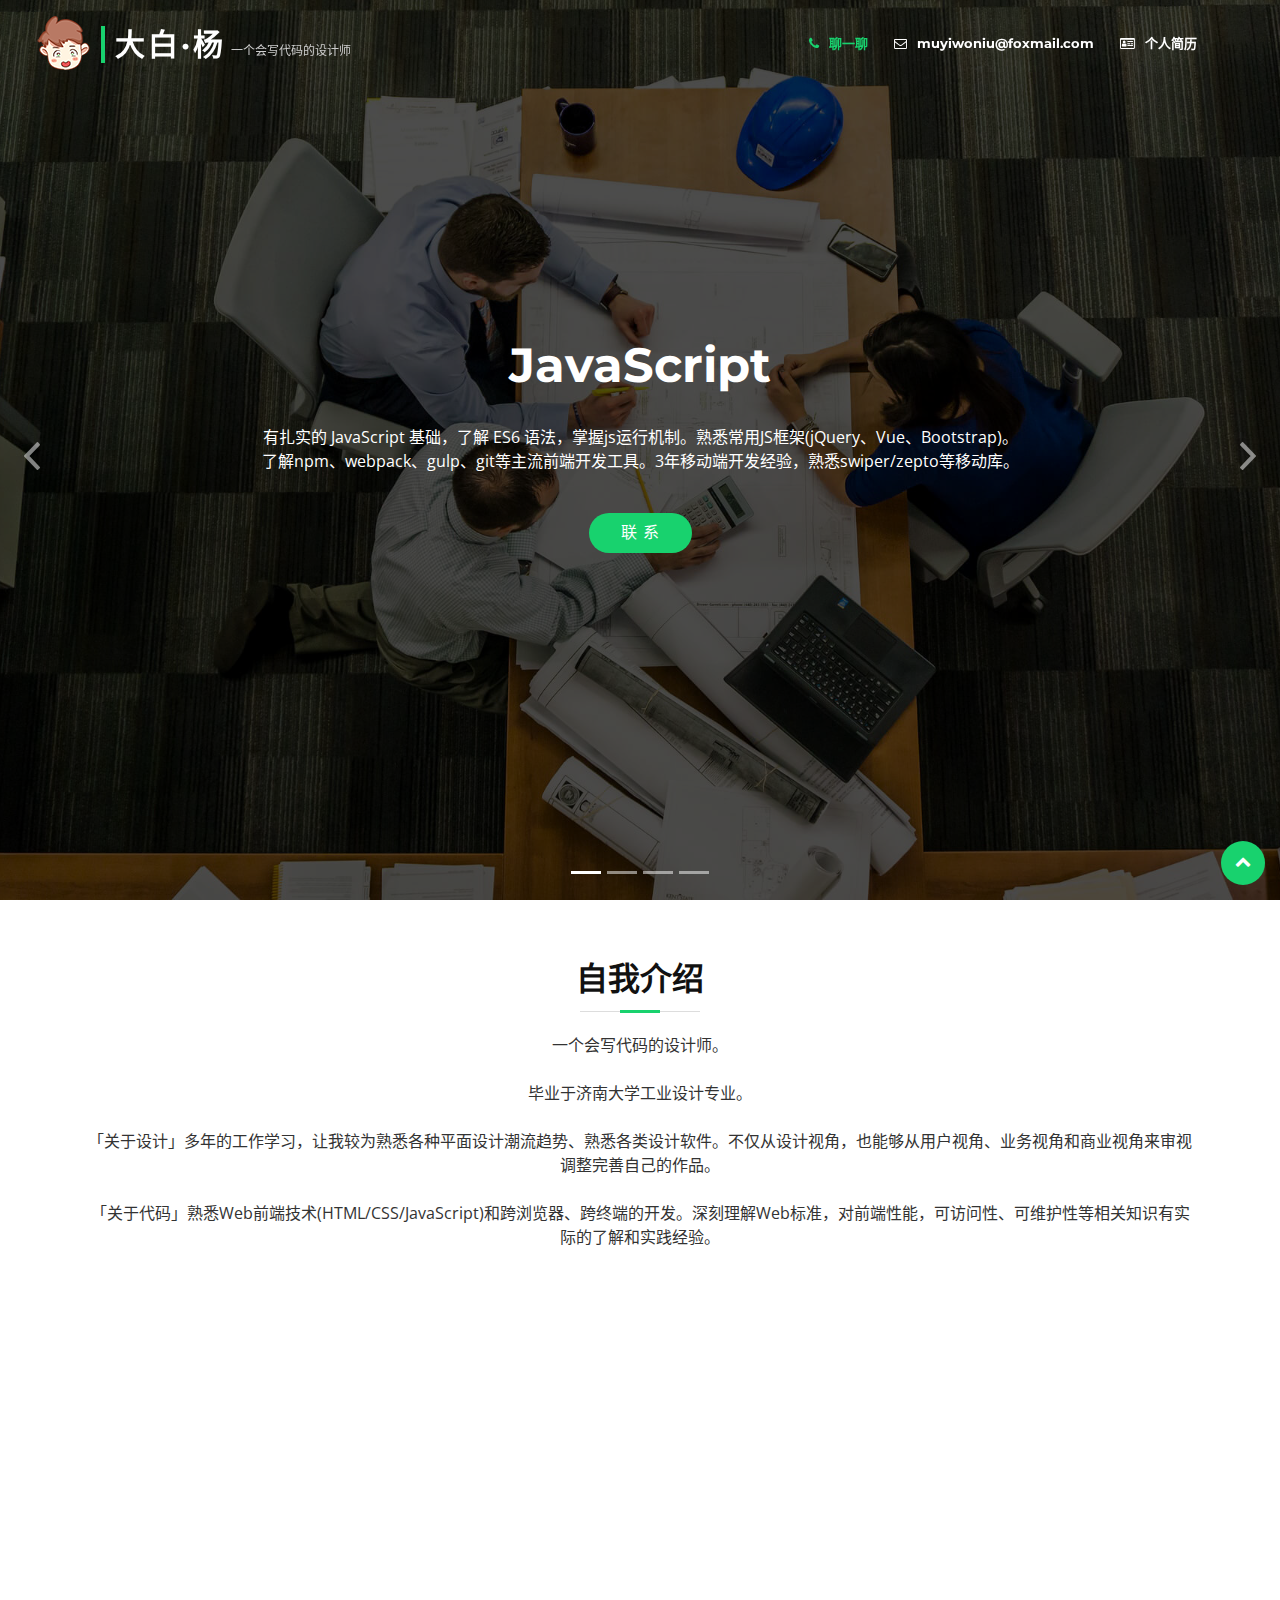
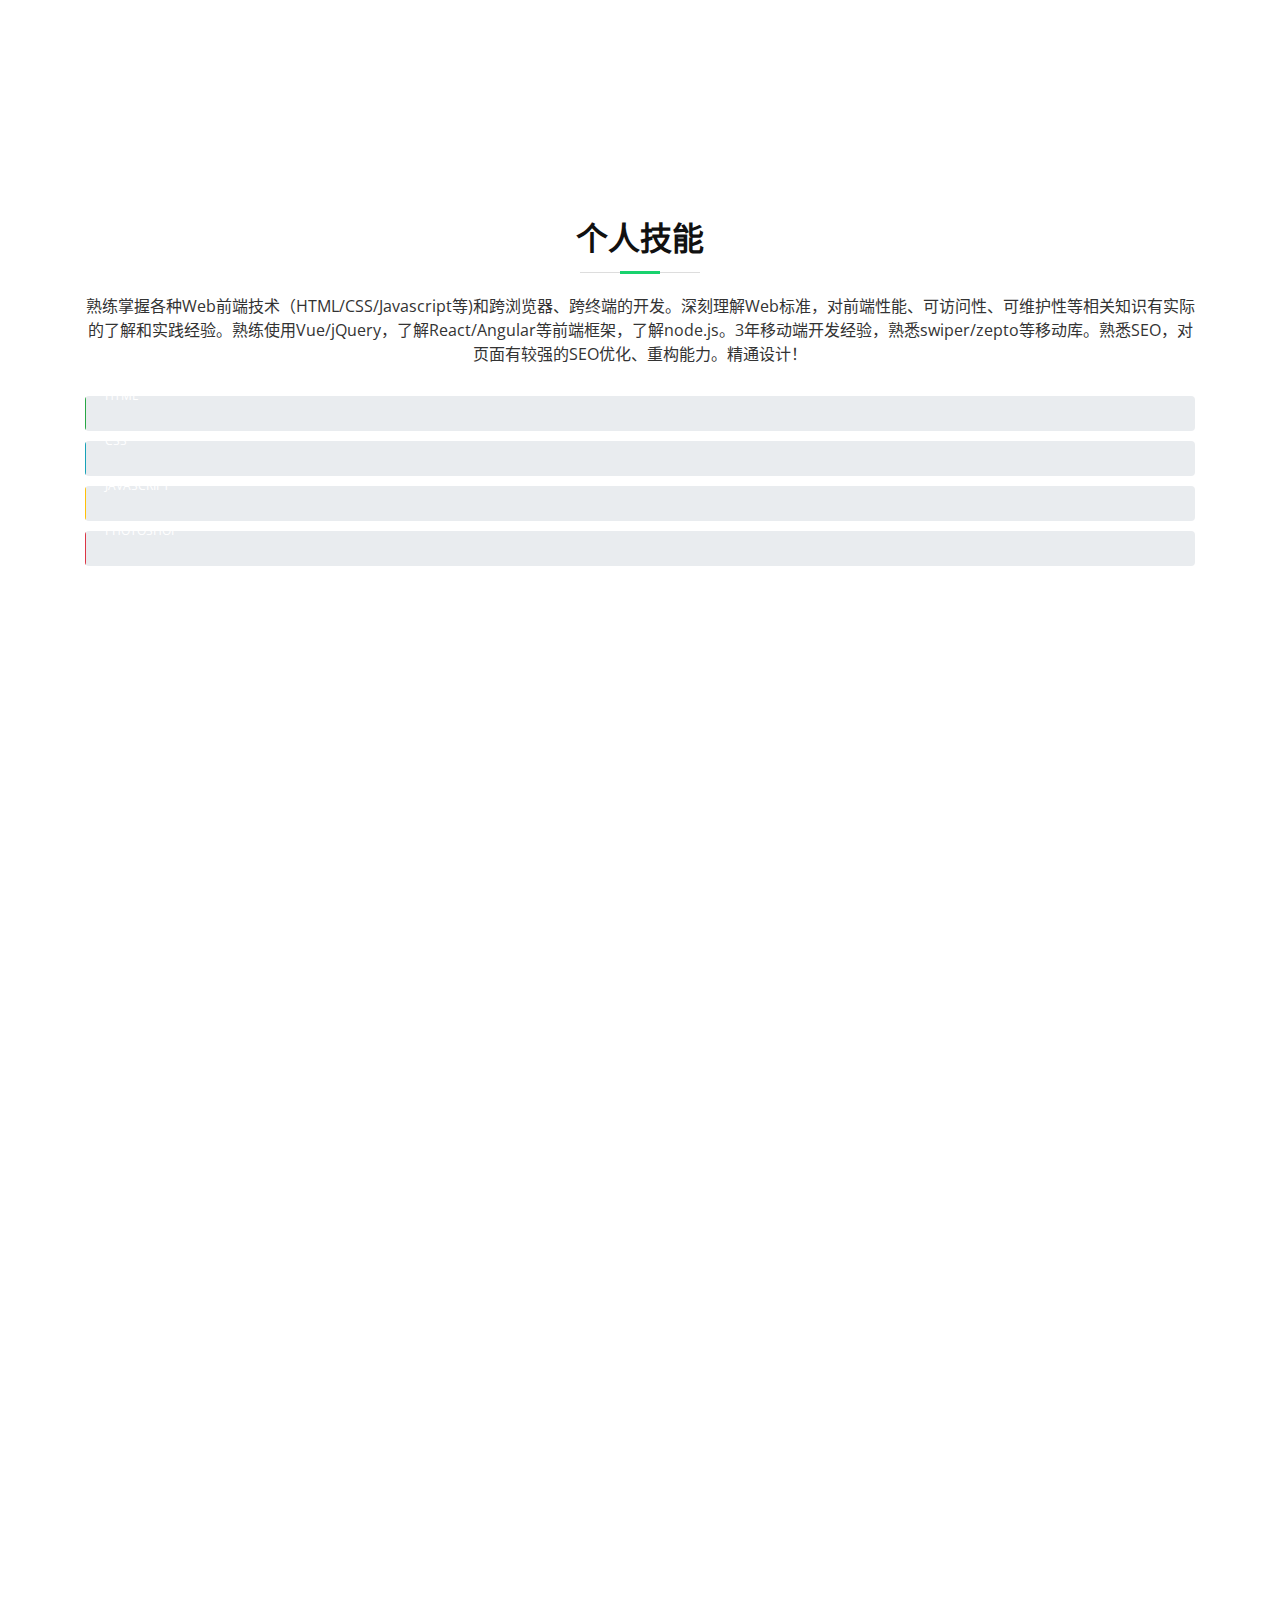
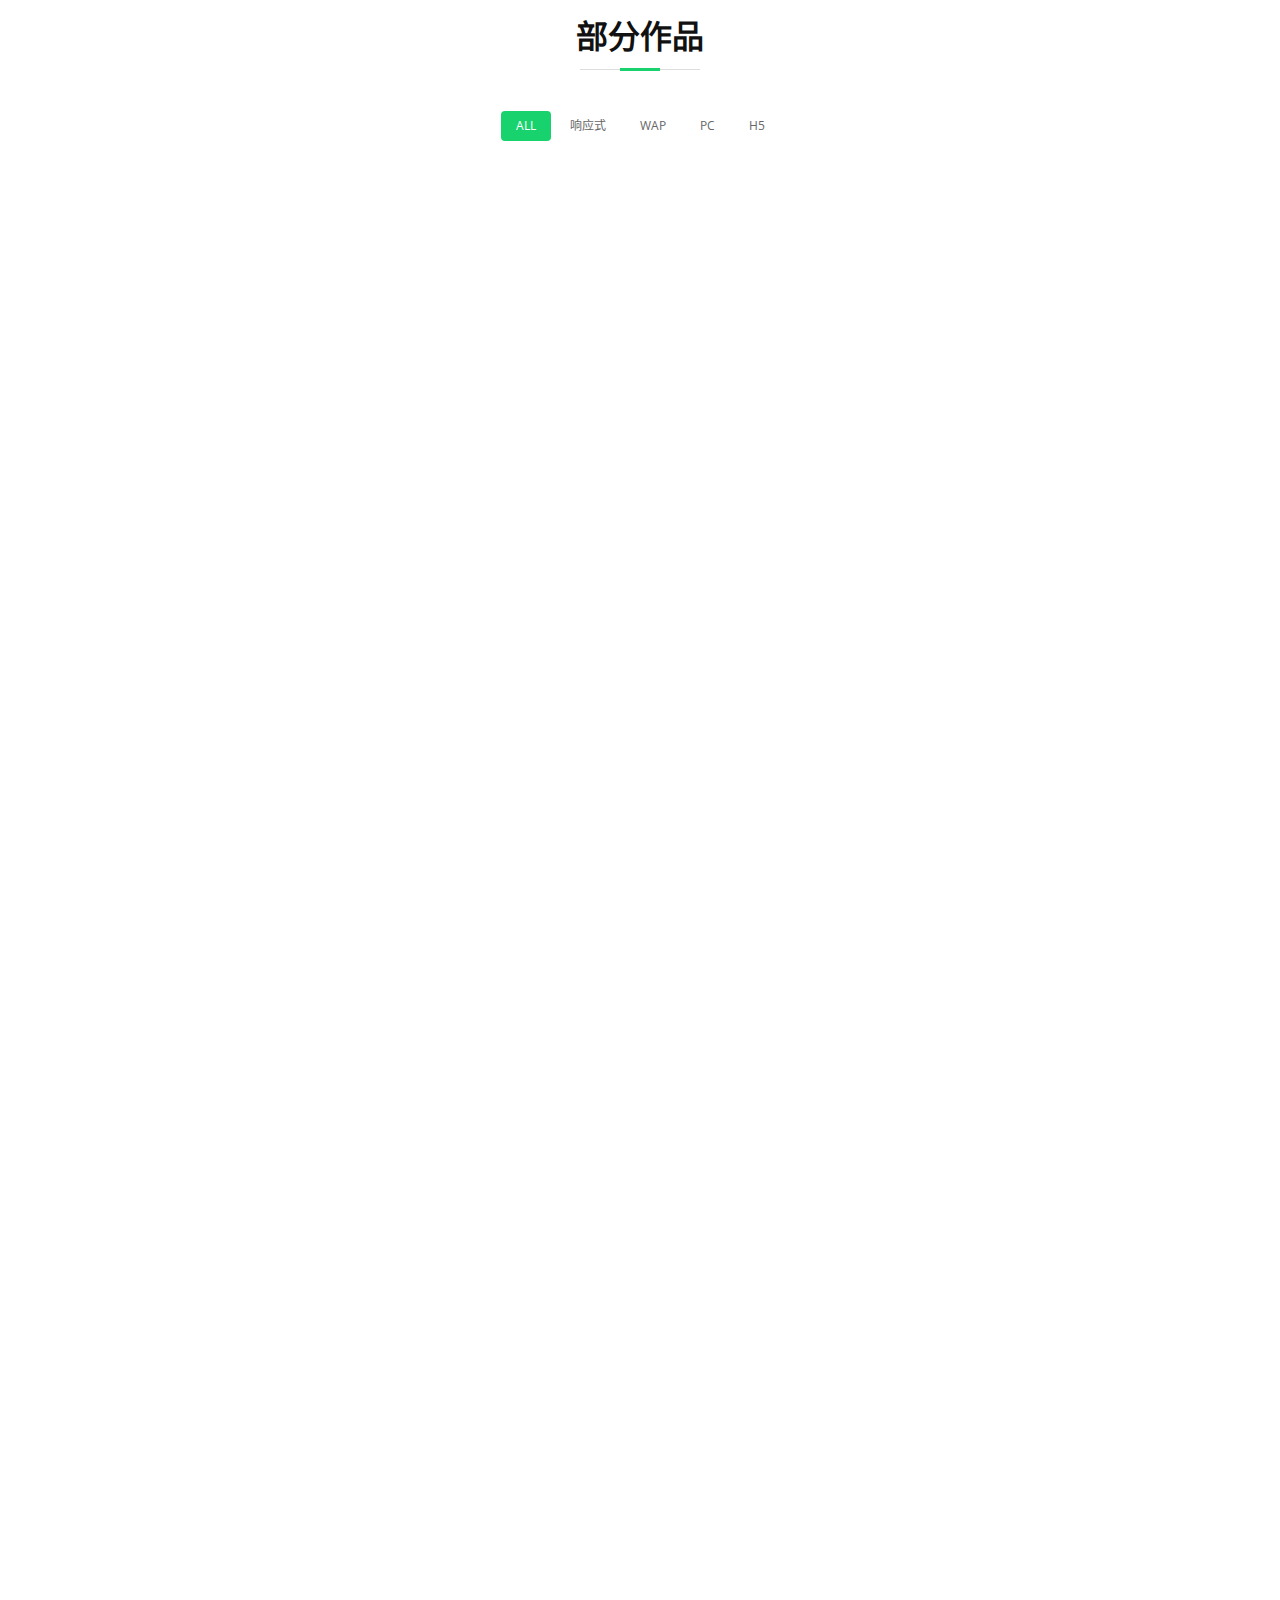
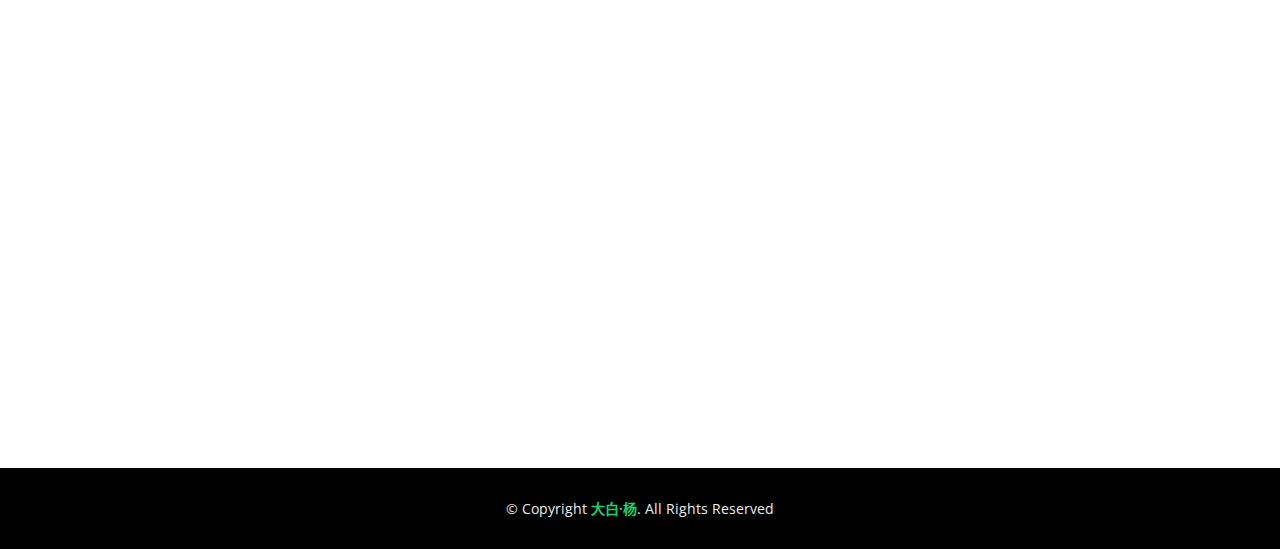
<file: index.html>
<!DOCTYPE html>
<html lang="zh-cn">

<head>
  <meta charset="UTF-8">
  <meta http-equiv="X-UA-Compatible" content="ie=edge">
  <title>大白&middot;杨-一个会写代码的设计师</title>
  <meta content="width=device-width, initial-scale=1.0" name="viewport">
  <meta content="设计师,Web前端开发工程师,js,JavaScript,HTML5,CSS3" name="keywords">
  <meta content="精通设计，致力于前端，编织有艺术感的代码" name="description">
  <meta content="muyiwoniu@foxmail.com" name="author">

  <!-- Favicons -->
  <link href="img/favicon.png" rel="icon">
  <link href="img/apple-touch-icon.png" rel="apple-touch-icon">

  <!-- Google Fonts -->
  <link href="https://fonts.googleapis.com/css?family=Open+Sans:300,300i,400,400i,700,700i|Montserrat:300,400,500,700"
    rel="stylesheet">

  <!-- Bootstrap CSS File -->
  <link href="lib/bootstrap/css/bootstrap.min.css" rel="stylesheet">

  <!-- Libraries CSS Files -->
  <link href="lib/font-awesome/css/font-awesome.min.css" rel="stylesheet">
  <link href="lib/animate/animate.min.css" rel="stylesheet">
  <link href="lib/ionicons/css/ionicons.min.css" rel="stylesheet">
  <link href="lib/owlcarousel/assets/owl.carousel.min.css" rel="stylesheet">
  <link href="lib/lightbox/css/lightbox.min.css" rel="stylesheet">

  <!-- Main Stylesheet File -->
  <link href="css/style.css" rel="stylesheet">

</head>

<body>
  <header id="header">
    <div class="container-fluid">

      <div id="logo" class="pull-left">
        <a href="#intro"><img src="img/logo.png" alt="" title="" /></a>
        <h1><a href="#intro" class="scrollto">大白&middot;杨<span>一个会写代码的设计师</span></a></h1>
      </div>

      <nav id="nav-menu-container">
        <ul class="nav-menu">
          <li class="menu-active"><a href="tel:15010404939"><i class="fa fa-phone"></i>聊一聊</a></li>
          <li><a href="mailto:muyiwoniu@foxmail.com"><i class="fa fa-envelope-o"></i>muyiwoniu@foxmail.com</a></li>
          <li><a href="pdf/resume.pdf" target="_blank"><i class="fa fa-id-card-o"></i>个人简历</a></li>
        </ul>
      </nav>
    </div>
  </header>

  <section id="intro">
    <div class="intro-container">
      <div id="introCarousel" class="carousel  slide carousel-fade" data-ride="carousel">

        <ol class="carousel-indicators"></ol>

        <div class="carousel-inner" role="listbox">

          <div class="carousel-item active" style="background-image: url('img/intro-carousel/bg1.jpg');">
            <div class="carousel-container">
              <div class="carousel-content">
                <h2>JavaScript</h2>
                <p>有扎实的 JavaScript 基础，了解 ES6 语法，掌握js运行机制。熟悉常用JS框架(jQuery、Vue、Bootstrap)。了解npm、webpack、gulp、git等主流前端开发工具。3年移动端开发经验，熟悉swiper/zepto等移动库。</p>
                <a href="tel:15010404939" class="btn-get-started scrollto">联 系</a>
              </div>
            </div>
          </div>

          <div class="carousel-item" style="background-image: url('img/intro-carousel/bg2.jpg');">
            <div class="carousel-container">
              <div class="carousel-content">
                <h2>HTML</h2>
                <p>熟悉html和Html5，理解语义化，熟悉新增的api（worker、history、 websocket、storage）</p>
                <a href="tel:15010404939" class="btn-get-started scrollto">联 系</a>
              </div>
            </div>
          </div>

          <div class="carousel-item" style="background-image: url('img/intro-carousel/bg3.jpg');">
            <div class="carousel-container">
              <div class="carousel-content">
                <h2>CSS</h2>
                <p>熟悉css和css3新增属性，能够使用 less，sass，熟悉float、position、flex 多种布局，掌握选择器权重问题。</p>
                <a href="tel:15010404939" class="btn-get-started scrollto">联 系</a>
              </div>
            </div>
          </div>

          <div class="carousel-item" style="background-image: url('img/intro-carousel/bg4.jpg');">
            <div class="carousel-container">
              <div class="carousel-content">
                <h2>设计</h2>
                <p>
                  工业设计科班出身，通过4年的学习以及9年多的工作经验，让我拥有了一个较为扎实的艺术设计与审美素养。从素描色彩到三大构成，再到编排设计、平面设计、网页设计、人机工程学、产品设计程序与方法、设计心理学等有了一个初步的认识。
                </p>
                <a href="tel:15010404939" class="btn-get-started scrollto">联 系</a>
              </div>
            </div>
          </div>

        </div>

        <a class="carousel-control-prev" href="#introCarousel" role="button" data-slide="prev">
          <span class="carousel-control-prev-icon ion-chevron-left" aria-hidden="true"></span>
          <span class="sr-only">Previous</span>
        </a>

        <a class="carousel-control-next" href="#introCarousel" role="button" data-slide="next">
          <span class="carousel-control-next-icon ion-chevron-right" aria-hidden="true"></span>
          <span class="sr-only">Next</span>
        </a>

      </div>
    </div>
  </section>

  <main id="main">

    <section id="about">
      <div class="container">

        <header class="section-header">
          <h3>自我介绍</h3>
          <p>
            一个会写代码的设计师。<br /><br />
            毕业于济南大学工业设计专业。<br /><br />

「关于设计」多年的工作学习，让我较为熟悉各种平面设计潮流趋势、熟悉各类设计软件。不仅从设计视角，也能够从用户视角、业务视角和商业视角来审视调整完善自己的作品。<br /><br />

「关于代码」熟悉Web前端技术(HTML/CSS/JavaScript)和跨浏览器、跨终端的开发。深刻理解Web标准，对前端性能，可访问性、可维护性等相关知识有实际的了解和实践经验。
          </p>
        </header>

        <div class="row about-cols">

          <div class="col-md-4 wow fadeInUp">
            <div class="about-col">
              <div class="img">
                <img src="img/about/about-mission.jpg" alt="" class="img-fluid">
                <div class="icon"><i class="ion-ios-speedometer-outline"></i></div>
              </div>
              <h2 class="title"><a href="http://house.focus.cn/zhuanti17/jdrwz/" target="_blank">焦点人物志</a></h2>
              <p>以Vue.js为框架快速搭建，兼容主流浏览器。<br /><br />通过css媒体查询适配不同尺寸的屏幕，在不同的浏览终端将内容按需引入，并渲染成不同的模板（PC、Pad、Wap）。</p>
            </div>
          </div>

          <div class="col-md-4 wow fadeInUp" data-wow-delay="0.1s">
            <div class="about-col">
              <div class="img">
                <img src="img/about/about-plan.jpg" alt="" class="img-fluid">
                <div class="icon"><i class="ion-ios-list-outline"></i></div>
              </div>
              <h2 class="title"><a href="http://m.focus.cn/bj/zhuanti18/qiangfang/" target="_blank">抢房节</a></h2>
              <p>
                通过JSON获取楼盘数据，并动态插入不同的栏目中。通过JS判断浏览终端宽度，决定电话的显示与否。设置了手机端拨打电话,自动转换为小号。通过JS媒体查询浏览器版本并跳转到与之兼容的url里，移动端使用了swiper移动库。
              </p>
            </div>
          </div>

          <div class="col-md-4 wow fadeInUp" data-wow-delay="0.2s">
            <div class="about-col">
              <div class="img">
                <img src="img/about/about-vision.jpg" alt="" class="img-fluid">
                <div class="icon"><i class="ion-ios-eye-outline"></i></div>
              </div>
              <h2 class="title"><a href="http://m.focus.cn/bj/zhuanti18/chengjiaobaogao/" target="_blank">楼市风云榜</a></h2>
              <p>通过ECharts个性化定制的数据可视化图表，让相关房产数据更加直观的呈现在网友面前。<br /><br />让用户更加直观看到房产走势，人机交互更加顺畅便捷。</p>
            </div>
          </div>

        </div>

      </div>
    </section>

    <section id="skills">
      <div class="container">

        <header class="section-header">
          <h3>个人技能</h3>
          <p>
            熟练掌握各种Web前端技术（HTML/CSS/Javascript等)和跨浏览器、跨终端的开发。深刻理解Web标准，对前端性能、可访问性、可维护性等相关知识有实际的了解和实践经验。熟练使用Vue/jQuery，了解React/Angular等前端框架，了解node.js。3年移动端开发经验，熟悉swiper/zepto等移动库。熟悉SEO，对页面有较强的SEO优化、重构能力。精通设计！
            </</p> </header> <div class="skills-content">

            <div class="progress">
              <div class="progress-bar bg-success" role="progressbar" aria-valuenow="90" aria-valuemin="0"
                aria-valuemax="100">
                <span class="skill">HTML <i class="val">90%</i></span>
              </div>
            </div>

            <div class="progress">
              <div class="progress-bar bg-info" role="progressbar" aria-valuenow="85" aria-valuemin="0"
                aria-valuemax="100">
                <span class="skill">CSS <i class="val">85%</i></span>
              </div>
            </div>

            <div class="progress">
              <div class="progress-bar bg-warning" role="progressbar" aria-valuenow="75" aria-valuemin="0"
                aria-valuemax="100">
                <span class="skill">JavaScript <i class="val">75%</i></span>
              </div>
            </div>

            <div class="progress">
              <div class="progress-bar bg-danger" role="progressbar" aria-valuenow="95" aria-valuemin="0"
                aria-valuemax="100">
                <span class="skill">Photoshop <i class="val">95%</i></span>
              </div>
            </div>

      </div>

      </div>
    </section>

    <!--<section id="clients" class="wow fadeInUp">
      <div class="container">

        <header class="section-header">
          <h3>技能</h3>
        </header>

        <div class="owl-carousel clients-carousel">
          <img src="img/clients/client-1.png" alt="">
          <img src="img/clients/client-2.png" alt="">
          <img src="img/clients/client-3.png" alt="">
          <img src="img/clients/client-4.png" alt="">
          <img src="img/clients/client-5.png" alt="">
          <img src="img/clients/client-6.png" alt="">
          <img src="img/clients/client-7.png" alt="">
          <img src="img/clients/client-8.png" alt="">
        </div>

      </div>
    </section>-->

    <section id="testimonials" class="section-bg wow fadeInUp">
      <div class="container">

        <header class="section-header">
          <h3>工作经历</h3>
        </header>

        <div class="owl-carousel testimonials-carousel">

          <div class="testimonial-item">
            <img src="img/company/testimonial-4.jpg" class="testimonial-img" alt="">
            <h3>cac</h3>
            <h4>2019/10-至今</h4>
            <p>
              <img src="img/quote-sign-left.png" class="quote-sign-left" alt="">
              1、负责网页、专题页面设计以及代码编写，完成网页从设计到上线工作。<br />
              2、负责微信标题图、强国号用图等各种宣传图、焦点图以及其他线上用图的设计制作。<br />
              3、负责线下单页、海报、易拉宝展架、折页、户外喷绘等宣传物料的创意和设计工作。<br />
              4、负责设计和前端的管理工作及日常工作安排。<br />
              5、负责对接后端技术，新功能的提出及验收。<br />
              
              <img src="img/quote-sign-right.png" class="quote-sign-right" alt="">
            </p>
          </div>

          <div class="testimonial-item">
            <img src="img/company/testimonial-1.jpg" class="testimonial-img" alt="">
            <h3>搜狐</h3>
            <h4>2012/05-2019/10</h4>
            <p>
              <img src="img/quote-sign-left.png" class="quote-sign-left" alt="">
              1、负责公司网页、专题页面设计以及代码编写，完成网页从设计到上线工作。<br />
              2、负责房产频道广告宣传图、焦点图以及其他线上用图的设计制作。<br />
              3、负责线下单页、海报、易拉宝展架、折页、户外喷绘等宣传物料的创意和设计工作。<br />
              4、对设计需求有良好的理解能力，并准确体现于创意设计中，格局策划思路独立完成设计方案。<br />
              5、对线上推广页面进行持续的优化。不断提升访问者的用户体验。<br />
              14年底，开始制作移动端H5活动页面，熟悉swiper/zepto等移动库，15年开始大规模制作wap静态页面，18年制作适配 PC/WAP的响应式页面，熟练使用Vue/Bootstrap等前端框架。
              <img src="img/quote-sign-right.png" class="quote-sign-right" alt="">
            </p>
          </div>

          <div class="testimonial-item">
            <img src="img/company/testimonial-2.jpg" class="testimonial-img" alt="">
            <h3>豪峰科技</h3>
            <h4>2011/04-2012/05</h4>
            <p>
              <img src="img/quote-sign-left.png" class="quote-sign-left" alt="">
              1、公司网站改版、宣传品制作印刷。
              基于DIV+CSS重构了豪峰官网，对JS/jQuery有了一定了解。改版后打开速度和访问量均有显著提升。<br />
              2、生理相干与自主平衡系统(SPCS)、丽肤芯等产品UI界面设计。
              <img src="img/quote-sign-right.png" class="quote-sign-right" alt="">
            </p>
          </div>

          <div class="testimonial-item">
            <img src="img/company/testimonial-3.jpg" class="testimonial-img" alt="">
            <h3>晨飞雁（诺基亚三级维修中心）</h3>
            <h4>2008/04-2011/04</h4>
            <p>
              <img src="img/quote-sign-left.png" class="quote-sign-left" alt="">
              1、负责公司内部及其附属诺基亚客户服务中心(NCC)的宣传、VI设计、内网设计。<br />
              2、完成了DAP交接系统、OA办公系统、库存系统的界面设计及静态页面呈现。
              <img src="img/quote-sign-right.png" class="quote-sign-right" alt="">
            </p>
          </div>

        </div>

      </div>
    </section>

    <section id="call-to-action" class="wow fadeIn">
      <div class="container text-center">
        <h3>联系大白&middot;杨</h3>
        <p>如有合作，请联系~<br />如不确定可以继续往下看，附有部分作品，然后再进一步作出决定~</p>
        <a class="cta-btn" href="tel:15010404939">聊聊</a>
      </div>
    </section>

    <section id="portfolio" class="section-bg">
      <div class="container">

        <header class="section-header">
          <h3 class="section-title">部分作品</h3>
        </header>

        <div class="row">
          <div class="col-lg-12">
            <ul id="portfolio-flters">
              <li data-filter="*" class="filter-active">All</li>
              <li data-filter=".filter-web">响应式</li>
              <li data-filter=".filter-wap">wap</li>
              <li data-filter=".filter-pc">PC</li>
              <li data-filter=".filter-h5">H5</li>
            </ul>
          </div>
        </div>

        <div class="row portfolio-container">

          <div class="col-lg-4 col-md-6 portfolio-item filter-wap wow fadeInUp">
            <div class="portfolio-wrap">
              <figure>
                <img src="img/portfolio/wap01.jpg" class="img-fluid" alt="">
                <a href="img/portfolio/wap01.jpg" data-lightbox="portfolio" data-title="WAP 1" class="link-preview"
                  title="查看原图"><i class="ion ion-eye"></i></a>
                <a href="https://zhuanti.focus.cn/house/2016/jinjiuyinshi/" class="link-details" title="查看PC端网址"
                  target="_blank"><i class="ion ion-android-open"></i></a>
              </figure>

              <div class="portfolio-info">
                <h4><a href="http://admin.zhuanti.focus.cn/ztdir/bj/2016/jinjiuyinshiwap/" target="_blank">金九银十</a></h4>
                <p>WAP</p>
              </div>
            </div>
          </div>

          <div class="col-lg-4 col-md-6 portfolio-item filter-web wow fadeInUp" data-wow-delay="0.1s">
            <div class="portfolio-wrap">
              <figure>
                <img src="img/portfolio/web03.jpg" class="img-fluid" alt="">
                <a href="img/portfolio/web03.jpg" class="link-preview" data-lightbox="portfolio" data-title="响应式 1"
                  title="查看原图"><i class="ion ion-eye"></i></a>
                <a href="http://m.focus.cn/bj/zhuanti18/xfqbz/" class="link-details" title="查看网址" target="_blank"><i
                    class="ion ion-android-open"></i></a>
              </figure>

              <div class="portfolio-info">
                <h4><a href="http://m.focus.cn/bj/zhuanti18/xfqbz/" target="_blank">新房情报站</a></h4>
                <p>响应式</p>
              </div>
            </div>
          </div>

          <div class="col-lg-4 col-md-6 portfolio-item filter-pc wow fadeInUp" data-wow-delay="0.2s">
            <div class="portfolio-wrap">
              <figure>
                <img src="img/portfolio/pc01.jpg" class="img-fluid" alt="">
                <a href="img/portfolio/pc01.jpg" class="link-preview" data-lightbox="portfolio" data-title="PC 1"
                  title="查看原图"><i class="ion ion-eye"></i></a>
                <a href="http://house.focus.cn/zhuanti17/jingjinjiloushi/" class="link-details" title="查看网址"
                  target="_blank"><i class="ion ion-android-open"></i></a>
              </figure>

              <div class="portfolio-info">
                <h4><a href="http://house.focus.cn/zhuanti17/jingjinjiloushi/" target="_blank">京津冀一体化</a></h4>
                <p>PC</p>
              </div>
            </div>
          </div>

          <div class="col-lg-4 col-md-6 portfolio-item filter-web wow fadeInUp">
            <div class="portfolio-wrap">
              <figure>
                <img src="img/portfolio/web05.jpg" class="img-fluid" alt="">
                <a href="img/portfolio/web05.jpg" class="link-preview" data-lightbox="portfolio" data-title="响应式 5"
                  title="查看原图"><i class="ion ion-eye"></i></a>
                <a href="http://admin.zhuanti.focus.cn/ztdir/bj/2017/2017zyjjgzhy/" class="link-details" title="查看网址"
                  target="_blank"><i class="ion ion-android-open"></i></a>
              </figure>

              <div class="portfolio-info">
                <h4><a href="http://admin.zhuanti.focus.cn/ztdir/bj/2017/2017zyjjgzhy/" target="_blank">中央经济工作会议</a></h4>
                <p>响应式</p>
              </div>
            </div>
          </div>

          <div class="col-lg-4 col-md-6 portfolio-item filter-web wow fadeInUp" data-wow-delay="0.1s">
            <div class="portfolio-wrap">
              <figure>
                <img src="img/portfolio/web02.jpg" class="img-fluid" alt="">
                <a href="img/portfolio/web02.jpg" class="link-preview" data-lightbox="portfolio" data-title="响应式 3"
                  title="查看原图"><i class="ion ion-eye"></i></a>
                <a href="http://m.focus.cn/bj/zhuanti18/2018xianjingfang/" class="link-details" title="查看网址"
                  target="_blank"><i class="ion ion-android-open"></i></a>
              </figure>

              <div class="portfolio-info">
                <h4><a href="http://m.focus.cn/bj/zhuanti18/2018xianjingfang/" target="_blank">限竞房</a></h4>
                <p>响应式</p>
              </div>
            </div>
          </div>

          <div class="col-lg-4 col-md-6 portfolio-item filter-wap wow fadeInUp" data-wow-delay="0.2s">
            <div class="portfolio-wrap">
              <figure>
                <img src="img/portfolio/wap02.jpg" class="img-fluid" alt="">
                <a href="img/portfolio/wap02.jpg" class="link-preview" data-lightbox="portfolio" data-title="WAP 2"
                  title="查看原图"><i class="ion ion-eye"></i></a>
                <a href="http://admin.zhuanti.focus.cn/ztdir/bj/2015/house_xhzygwwap/" class="link-details" title="查看网址"
                  target="_blank"><i class="ion ion-android-open"></i></a>
              </figure>

              <div class="portfolio-info">
                <h4><a href="http://admin.zhuanti.focus.cn/ztdir/bj/2015/house_xhzygwwap/" target="_blank">香河置业官网</a></h4>
                <p>WAP</p>
              </div>
            </div>
          </div>

          <div class="col-lg-4 col-md-6 portfolio-item filter-pc wow fadeInUp">
            <div class="portfolio-wrap">
              <figure>
                <img src="img/portfolio/pc02.jpg" class="img-fluid" alt="">
                <a href="img/portfolio/pc02.jpg" class="link-preview" data-lightbox="portfolio" data-title="PC 2"
                  title="查看原图"><i class="ion ion-eye"></i></a>
                <a href="http://house.focus.cn/zhuanti17/yidaiyiluhaiwaizhiye/" class="link-details" title="查看网址"
                  target="_blank"><i class="ion ion-android-open"></i></a>
              </figure>

              <div class="portfolio-info">
                <h4><a href="http://house.focus.cn/zhuanti17/yidaiyiluhaiwaizhiye/" target="_blank">一带一路下的海外置业观</a></h4>
                <p>PC</p>
              </div>
            </div>
          </div>

          <div class="col-lg-4 col-md-6 portfolio-item filter-h5 wow fadeInUp" data-wow-delay="0.1s">
            <div class="portfolio-wrap">
              <figure>
                <img src="img/portfolio/h505.jpg" class="img-fluid" alt="">
                <a href="img/portfolio/h505.jpg" class="link-preview" data-lightbox="portfolio" data-title="H5 5"
                  title="查看原图"><i class="ion ion-eye"></i></a>
                <a href="https://focusbeijing.kuaizhan.com/fp/page/display/5980a16bbdcccb12519fbfc9"
                  class="link-details" title="查看网址" target="_blank"><i class="ion ion-android-open"></i></a>
              </figure>

              <div class="portfolio-info">
                <h4><a href="https://focusbeijing.kuaizhan.com/fp/page/display/5980a16bbdcccb12519fbfc9"
                    target="_blank">品质革命</a></h4>
                <p>H5第三方平台</p>
              </div>
            </div>
          </div>

          <div class="col-lg-4 col-md-6 portfolio-item filter-web wow fadeInUp" data-wow-delay="0.2s">
            <div class="portfolio-wrap">
              <figure>
                <img src="img/portfolio/web01.jpg" class="img-fluid" alt="">
                <a href="http://house.focus.cn/zhuanti18/newsdata093qi/ztimages/tu.jpg" class="link-preview"
                  data-lightbox="portfolio" data-title="响应式 4" title="查看长图"><i class="ion ion-eye"></i></a>
                <a href="http://m.focus.cn/bj/zhuanti18/lianghui/" class="link-details" title="查看网址" target="_blank"><i
                    class="ion ion-android-open"></i></a>
              </figure>

              <div class="portfolio-info">
                <h4><a href="http://m.focus.cn/bj/zhuanti18/lianghui/" target="_blank">2018 全国两会</a> [<a
                    href="http://house.focus.cn/zhuanti18/newsdata093qi/" target="_blank">长图</a>]</h4>
                <p>响应式</p>
              </div>
            </div>
          </div>

          <!--<div class="col-lg-4 col-md-6 portfolio-item filter-web wow fadeInUp">
            <div class="portfolio-wrap">
              <figure>
                <img src="img/portfolio/web04.jpg" class="img-fluid" alt="">
                <a href="img/portfolio/web04.jpg" class="link-preview" data-lightbox="portfolio" data-title="响应式 2"
                  title="查看原图"><i class="ion ion-eye"></i></a>
                <a href="http://admin.zhuanti.focus.cn/ztdir/bj/2017/yuanxiaojie/" class="link-details" title="查看网址"
                  target="_blank"><i class="ion ion-android-open"></i></a>
              </figure>

              <div class="portfolio-info">
                <h4><a href="http://admin.zhuanti.focus.cn/ztdir/bj/2017/yuanxiaojie/" target="_blank">元宵节</a></h4>
                <p>响应式</p>
              </div>
            </div>
          </div>-->

          <div class="col-lg-4 col-md-6 portfolio-item filter-web wow fadeInUp">
            <div class="portfolio-wrap">
              <figure>
                <img src="img/portfolio/web06.jpg" class="img-fluid" alt="">
                <a href="img/portfolio/web06.jpg" class="link-preview" data-lightbox="portfolio" data-title="响应式 2"
                  title="查看原图"><i class="ion ion-eye"></i></a>
                <a href="https://m.focus.cn/bj/zhuanti19/qfbj9wap/" class="link-details" title="查看网址" target="_blank"><i
                    class="ion ion-android-open"></i></a>
              </figure>

              <div class="portfolio-info">
                <h4><a href="https://m.focus.cn/bj/zhuanti19/qfbj9wap/" target="_blank">千房百记</a></h4>
                <p>响应式</p>
              </div>
            </div>
          </div>

          <div class="col-lg-4 col-md-6 portfolio-item filter-h5 wow fadeInUp" data-wow-delay="0.1s">
            <div class="portfolio-wrap">
              <figure>
                <img src="img/portfolio/h501.jpg" class="img-fluid" alt="">
                <a href="img/portfolio/h501.jpg" class="link-preview" data-lightbox="portfolio" data-title="H5 1"
                  title="查看原图"><i class="ion ion-eye"></i></a>
                <a href="https://focusbeijing.kuaizhan.com/fp/page/display/569df5fd53fb95b7600a2ba7"
                  class="link-details" title="查看网址" target="_blank"><i class="ion ion-android-open"></i></a>
              </figure>

              <div class="portfolio-info">
                <h4><a href="https://focusbeijing.kuaizhan.com/fp/page/display/569df5fd53fb95b7600a2ba7"
                    target="_blank">看房团年度报告</a></h4>
                <p>H5 第三方平台</p>
              </div>
            </div>
          </div>

          <div class="col-lg-4 col-md-6 portfolio-item filter-h5 wow fadeInUp" data-wow-delay="0.2s">
            <div class="portfolio-wrap">
              <figure>
                <img src="img/portfolio/h502.jpg" class="img-fluid" alt="">
                <a href="img/portfolio/h502.jpg" class="link-preview" data-lightbox="portfolio" data-title="H5 2"
                  title="查看原图"><i class="ion ion-eye"></i></a>
                <a href="http://admin.zhuanti.focus.cn/ztdir/bj/2015/jiayefangtan/" class="link-details" title="查看网址"
                  target="_blank"><i class="ion ion-android-open"></i></a>
              </figure>

              <div class="portfolio-info">
                <h4><a href="http://admin.zhuanti.focus.cn/ztdir/bj/2015/jiayefangtan/" target="_blank">佳爷房谈</a></h4>
                <p>H5</p>
              </div>
            </div>
          </div>

          <div class="col-lg-4 col-md-6 portfolio-item filter-h5 wow fadeInUp">
            <div class="portfolio-wrap">
              <figure>
                <img src="img/portfolio/h503.jpg" class="img-fluid" alt="">
                <a href="img/portfolio/h503.jpg" class="link-preview" data-lightbox="portfolio" data-title="H5 3"
                  title="查看原图"><i class="ion ion-eye"></i></a>
                <a href="http://house.focus.cn/zhuanti15/meizhouchengjiao09/" class="link-details" title="查看网址"
                  target="_blank"><i class="ion ion-android-open"></i></a>
              </figure>

              <div class="portfolio-info">
                <h4><a href="http://house.focus.cn/zhuanti15/meizhouchengjiao09/" target="_blank">每周楼市成交报告</a></h4>
                <p>H5</p>
              </div>
            </div>
          </div>

          <div class="col-lg-4 col-md-6 portfolio-item filter-h5 wow fadeInUp" data-wow-delay="0.1s">
            <div class="portfolio-wrap">
              <figure>
                <img src="img/portfolio/h504.jpg" class="img-fluid" alt="">
                <a href="img/portfolio/h504.jpg" class="link-preview" data-lightbox="portfolio" data-title="H5 4"
                  title="查看原图"><i class="ion ion-eye"></i></a>
                <a href="http://admin.zhuanti.focus.cn/ztdir/bj/2015/wangyoukuanghuanjie/" class="link-details" title="查看网址"
                  target="_blank"><i class="ion ion-android-open"></i></a>
              </figure>

              <div class="portfolio-info">
                <h4><a href="http://admin.zhuanti.focus.cn/ztdir/bj/2015/wangyoukuanghuanjie/" target="_blank">网友狂欢节</a></h4>
                <p>H5</p>
              </div>
            </div>
          </div>

          <div class="col-lg-4 col-md-6 portfolio-item filter-pc wow fadeInUp" data-wow-delay="0.2s">
            <div class="portfolio-wrap">
              <figure>
                <img src="img/portfolio/pc03.jpg" class="img-fluid" alt="">
                <a href="img/portfolio/pc03.jpg" class="link-preview" data-lightbox="portfolio" data-title="PC 3"
                  title="查看原图"><i class="ion ion-eye"></i></a>
                <a href="http://admin.zhuanti.focus.cn/ztdir/bj/2015/nvrenjie/" class="link-details" title="查看移动端网址"
                  target="_blank"><i class="ion ion-android-open"></i></a>
              </figure>

              <div class="portfolio-info">
                <h4><a href="http://house.focus.cn/zhuanti15/38nvrenjie/" target="_blank">女人节</a></h4>
                <p>PC（因投票系统问题加载较慢）</p>
              </div>
            </div>
          </div>

          <div class="col-lg-4 col-md-6 portfolio-item filter-h5 wow fadeInUp">
            <div class="portfolio-wrap">
              <figure>
                <img src="img/portfolio/h506.jpg" class="img-fluid" alt="">
                <a href="img/portfolio/h506.jpg" class="link-preview" data-lightbox="portfolio" data-title="H5 6"
                  title="查看原图"><i class="ion ion-eye"></i></a>
                <a href="https://focusbeijing.kuaizhan.com/fp/page/display/5920d8b406d2f0ed291413bc"
                  class="link-details" title="查看网址" target="_blank"><i class="ion ion-android-open"></i></a>
              </figure>

              <div class="portfolio-info">
                <h4><a href="https://focusbeijing.kuaizhan.com/fp/page/display/5920d8b406d2f0ed291413bc"
                    target="_blank">五月圆舞曲</a></h4>
                <p>H5第三方平台</p>
              </div>
            </div>
          </div>

          <div class="col-lg-4 col-md-6 portfolio-item filter-h5 wow fadeInUp" data-wow-delay="0.1s">
            <div class="portfolio-wrap">
              <figure>
                <img src="img/portfolio/h507.jpg" class="img-fluid" alt="">
                <a href="img/portfolio/h507.jpg" class="link-preview" data-lightbox="portfolio" data-title="H5 7"
                  title="查看原图"><i class="ion ion-eye"></i></a>
                <a href="https://focusbeijing.kuaizhan.com/fp/page/display/58cb8bcc40d7fe4d42cdf826"
                  class="link-details" title="查看网址" target="_blank"><i class="ion ion-android-open"></i></a>
              </figure>

              <div class="portfolio-info">
                <h4><a href="https://focusbeijing.kuaizhan.com/fp/page/display/58cb8bcc40d7fe4d42cdf826"
                    target="_blank">直播看房</a></h4>
                <p>H5 第三方平台</p>
              </div>
            </div>
          </div>

          <div class="col-lg-4 col-md-6 portfolio-item filter-h5 wow fadeInUp" data-wow-delay="0.2s">
            <div class="portfolio-wrap">
              <figure>
                <img src="img/portfolio/h508.jpg" class="img-fluid" alt="">
                <a href="img/portfolio/h508.jpg" class="link-preview" data-lightbox="portfolio" data-title="H5 8"
                  title="查看原图"><i class="ion ion-eye"></i></a>
                <a href="https://focusbeijing.kuaizhan.com/fp/page/display/58cb4f8357613cc639df3785"
                  class="link-details" title="查看网址" target="_blank"><i class="ion ion-android-open"></i></a>
              </figure>

              <div class="portfolio-info">
                <h4><a href="https://focusbeijing.kuaizhan.com/fp/page/display/58cb4f8357613cc639df3785"
                    target="_blank">大咖为您解读楼市走向</a></h4>
                <p>H5第三方平台</p>
              </div>
            </div>
          </div>

        </div>

      </div>
    </section>

    <section id="team">
      <div class="container">
        <div class="section-header wow fadeInUp">
          <h3>代码绘画</h3>
          <p>通过代码画卡通人物（不兼容IE8及以下版本浏览器）</p>
        </div>

        <div class="row">

          <div class="col-lg-3 col-md-6 wow fadeInUp">
            <div class="member">
              <img src="img/portfolio/js01-bingdwendwen.jpg" class="img-fluid" alt="">
              <div class="member-info">
                <div class="member-info-content">
                  <h4>冰墩墩</h4>
                  <span>冰墩墩</span>
                  <div class="social">
                    <a href="https://muyiwoniu.github.io/resume/subpage/bingdwendwen/index.html" target="_blank"><i
                        class="fa fa-link"></i>查看效果</a>
                  </div>
                </div>
              </div>
            </div>
          </div>

          <div class="col-lg-3 col-md-6 wow fadeInUp">
            <div class="member">
              <img src="img/portfolio/css01.jpg" class="img-fluid" alt="">
              <div class="member-info">
                <div class="member-info-content">
                  <h4>小丸子和爷爷</h4>
                  <span>樱桃小丸子</span>
                  <div class="social">
                    <a href="http://m.focus.cn/bj/zhuanti18/css/ztimages/wanzi.html" target="_blank"><i
                        class="fa fa-link"></i>查看效果</a>
                  </div>
                </div>
              </div>
            </div>
          </div>

          <div class="col-lg-3 col-md-6 wow fadeInUp" data-wow-delay="0.1s">
            <div class="member">
              <img src="img/portfolio/css02.jpg" class="img-fluid" alt="">
              <div class="member-info">
                <div class="member-info-content">
                  <h4>大白</h4>
                  <span>Baymax</span>
                  <div class="social">
                    <a href="http://m.focus.cn/bj/zhuanti18/css/ztimages/Baymax.html" target="_blank"><i
                        class="fa fa-link"></i>查看效果</a>
                  </div>
                </div>
              </div>
            </div>
          </div>

          <div class="col-lg-3 col-md-6 wow fadeInUp" data-wow-delay="0.2s">
            <div class="member">
              <img src="img/portfolio/css03.jpg" class="img-fluid" alt="">
              <div class="member-info">
                <div class="member-info-content">
                  <h4>小黄人构造器</h4>
                  <span>minions</span>
                  <div class="social">
                    <a href="http://m.focus.cn/bj/zhuanti18/css/ztimages/minions.html" target="_blank"><i
                        class="fa fa-link"></i>查看效果</a>
                  </div>
                </div>
              </div>
            </div>
          </div>

          <div class="col-lg-3 col-md-6 wow fadeInUp" data-wow-delay="0.3s">
            <div class="member">
              <img src="img/portfolio/css04.jpg" class="img-fluid" alt="">
              <div class="member-info">
                <div class="member-info-content">
                  <h4>Kitty 猫</h4>
                  <span>Hello Kitty</span>
                  <div class="social">
                    <a href="http://m.focus.cn/bj/zhuanti18/css/ztimages/hellokitty.html" target="_blank"><i
                        class="fa fa-link"></i>查看效果</a>
                  </div>
                </div>
              </div>
            </div>
          </div>

        </div>

      </div>
    </section>

    <section id="contact" class="section-bg wow fadeInUp">
      <div class="container">

        <div class="section-header">
          <h3>联系方式</h3>
          <p>可以通过以下方式找到我~</p>
        </div>

        <div class="row contact-info">

          <div class="col-md-4">
            <div class="contact-address">
              <i class="ion-ios-location-outline"></i>
              <h3>地址</h3>
              <address>北京海淀一个安静的小角落</address>
            </div>
          </div>

          <div class="col-md-4">
            <div class="contact-phone">
              <i class="ion-ios-telephone-outline"></i>
              <h3>电话</h3>
              <p><a href="tel:15010404939">点击聊一聊</a></p>
            </div>
          </div>

          <div class="col-md-4">
            <div class="contact-email">
              <i class="ion-ios-email-outline"></i>
              <h3>邮箱</h3>
              <p><a href="mailto:muyiwoniu@foxmail.com">muyiwoniu@foxmail.com</a></p>
            </div>
          </div>

        </div>


      </div>
    </section>

  </main>

  <footer id="footer">
    <!--<div class="footer-top">
      <div class="container">
        <div class="row">

          <div class="col-lg-3 col-md-6 footer-info">
            <h3>MuyiWoniu</h3>
            <p>精通设计，致力于前端，编织有艺术感的代码</p>
          </div>

          <div class="col-lg-3 col-md-6 footer-links">
            <h4>个人技能</h4>
            <ul>
              <li><i class="ion-ios-arrow-right"></i> <a href="#">Home</a></li>
              <li><i class="ion-ios-arrow-right"></i> <a href="#">About us</a></li>
              <li><i class="ion-ios-arrow-right"></i> <a href="#">Services</a></li>
              <li><i class="ion-ios-arrow-right"></i> <a href="#">Terms of service</a></li>
              <li><i class="ion-ios-arrow-right"></i> <a href="#">Privacy policy</a></li>
            </ul>
          </div>

          <div class="col-lg-3 col-md-6 footer-contact">
            <h4>联系方式</h4>
            <p>
              北京海淀区北四环西路52号方正国际大厦18层<br>
              <strong>Phone:</strong> 15-010-404-939<br>
              <strong>Email:</strong> 378317092@qq.com<br>
            </p>

            <div class="social-links">
              <a href="#" class="twitter"><i class="fa fa-twitter"></i></a>
              <a href="#" class="facebook"><i class="fa fa-facebook"></i></a>
              <a href="#" class="instagram"><i class="fa fa-instagram"></i></a>
              <a href="#" class="google-plus"><i class="fa fa-google-plus"></i></a>
              <a href="#" class="linkedin"><i class="fa fa-linkedin"></i></a>
            </div>

          </div>

          <div class="col-lg-3 col-md-6 footer-newsletter">
            <h4>扫描二维码</h4>
            <p>在移动设备打开本页</p>
          </div>

        </div>
      </div>
    </div>-->

    <div class="container">
      <div class="copyright">
        &copy; Copyright <strong><a href="mailto:muyiwoniu@foxmail.com">大白&middot;杨</a></strong>. All Rights Reserved
      </div>

    </div>
  </footer>

  <a href="#" class="back-to-top"><i class="fa fa-chevron-up"></i></a>

  <!-- JavaScript Libraries -->
  <script src="lib/jquery/jquery.min.js"></script>
  <script src="lib/jquery/jquery-migrate.min.js"></script>
  <script src="lib/bootstrap/js/bootstrap.bundle.min.js"></script>
  <script src="lib/easing/easing.min.js"></script>
  <script src="lib/superfish/hoverIntent.js"></script>
  <script src="lib/superfish/superfish.min.js"></script>
  <script src="lib/wow/wow.min.js"></script>
  <script src="lib/waypoints/waypoints.min.js"></script>
  <script src="lib/counterup/counterup.min.js"></script>
  <script src="lib/owlcarousel/owl.carousel.min.js"></script>
  <script src="lib/isotope/isotope.pkgd.min.js"></script>
  <script src="lib/lightbox/js/lightbox.min.js"></script>
  <script src="lib/touchSwipe/jquery.touchSwipe.min.js"></script>
  <!-- Contact Form JavaScript File -->
  <script src="contactform/contactform.js"></script>

  <!-- Template Main Javascript File -->
  <script src="js/main.js"></script>

</body>

</html>
</file>
<file: css/style.css>
/*--------------------------------------------------------------
# General
--------------------------------------------------------------*/
body {
  background: #fff;
  color: #666666;
  font-family: "Open Sans", sans-serif;
}

a {
  color: #18d26e;
  transition: 0.5s;
}

a:hover, a:active, a:focus {
  color: #18d36e;
  outline: none;
  text-decoration: none;
}

p {
  padding: 0;
  margin: 0 0 30px 0;
}

h1, h2, h3, h4, h5, h6 {
  font-family: "Montserrat", sans-serif;
  font-weight: 400;
  margin: 0 0 20px 0;
  padding: 0;
}

/* Back to top button */
.back-to-top {
  position: fixed;
  display: none;
  background: #18d26e;
  color: #fff;
  display: inline-block;
  width: 44px;
  height: 44px;
  text-align: center;
  line-height: 1;
  font-size: 16px;
  border-radius: 50%;
  right: 15px;
  bottom: 15px;
  transition: background 0.5s;
  z-index: 11;
}

.back-to-top i {
  padding-top: 12px;
  color: #fff;
}

@media (max-width: 768px) {
  .back-to-top {
    bottom: 15px;
  }
}

/*--------------------------------------------------------------
# Header
--------------------------------------------------------------*/
#header {
  padding: 30px 0;
  height: 92px;
  position: fixed;
  left: 0;
  top: 0;
  right: 0;
  transition: all 0.5s;
  z-index: 997;
}

#header.header-scrolled {
  background: rgba(0, 0, 0, 0.9);
  /*padding: 20px 0;*/
  height: 72px;
  transition: all 0.5s;
}

#header #logo {
  text-align:left;
}

@media (min-width: 1024px) {
  #header #logo {
    padding-left: 10px;
  }
}

#header #logo h1 {
  font-size: 30px;
  margin: 0;
  padding: 0;
  line-height: 1;
  font-family: "Montserrat", sans-serif;
  font-weight: 700;
  letter-spacing: 3px;
  float:left;
}

#header #logo h1 a, #header #logo h1 a:hover {
  color: #fff;
  padding-left: 10px;
  border-left: 4px solid #18d26e;
}
#header #logo h1 a span {
	margin-left:5px;
	color:#cdcdcd;
	font-size:12px;
	font-weight:normal;
	word-spacing:0;
	letter-spacing:0;
}
#header #logo img {
  padding: 0;
  margin: -15px 10px 0;
  width:56px;
  height:56px;
  float:left;
}

@media (max-width: 768px) {
  #header #logo h1 {
    font-size: 20px;
  }
  #header #logo img {
	  margin:-10px 10px 0 0;
	max-width:36px;
    max-height: 36px;
  }
}
.chs{text-indent:-9999px;height:0;line-height:0;font-size:0;overflow:hidden;}
/*--------------------------------------------------------------
# Intro Section
--------------------------------------------------------------*/
#intro {
  display: table;
  width: 100%;
  height: 100vh;
  background: #000;
}

#intro .carousel-item {
  width: 100%;
  height: 100vh;
  background-size: cover;
  background-position: center;
  background-repeat: no-repeat;
}

#intro .carousel-item::before {
  content: '';
  background-color: rgba(0, 0, 0, 0.7);
  position: absolute;
  height: 100%;
  width: 100%;
  top: 0;
  right: 0;
  left: 0;
  bottom: 0;
}

#intro .carousel-container {
  display: flex;
  justify-content: center;
  align-items: center;
  position: absolute;
  bottom: 0;
  top: 0;
  left: 0;
  right: 0;
}

#intro .carousel-content {
  text-align: center;
}

#intro h2 {
  color: #fff;
  margin-bottom: 30px;
  font-size: 48px;
  font-weight: 700;
}

@media (max-width: 768px) {
  #intro h2 {
    font-size: 28px;
  }
}

#intro p {
  width: 80%;
  margin: 0 auto 30px auto;
  color: #fff;
}

@media (min-width: 1024px) {
  #intro p {
    width: 60%;
  }
}

#intro .carousel-fade .carousel-inner .carousel-item {
  -webkit-transition-property: opacity;
  transition-property: opacity;
}

#intro .carousel-fade .carousel-inner .carousel-item,
#intro .carousel-fade .carousel-inner .active.carousel-item-left,
#intro .carousel-fade .carousel-inner .active.carousel-item-right {
  opacity: 0;
}

#intro .carousel-fade .carousel-inner .active,
#intro .carousel-fade .carousel-inner .carousel-item-next.carousel-item-left,
#intro .carousel-fade .carousel-inner .carousel-item-prev.carousel-item-right {
  opacity: 1;
  transition: 0.5s;
}

#intro .carousel-fade .carousel-inner .carousel-item-next,
#intro .carousel-fade .carousel-inner .carousel-item-prev,
#intro .carousel-fade .carousel-inner .active.carousel-item-left,
#intro .carousel-fade .carousel-inner .active.carousel-item-right {
  left: 0;
  -webkit-transform: translate3d(0, 0, 0);
  transform: translate3d(0, 0, 0);
}

#intro .carousel-control-prev, #intro .carousel-control-next {
  width: 10%;
}

@media (min-width: 1024px) {
  #intro .carousel-control-prev, #intro .carousel-control-next {
    width: 5%;
  }
}

#intro .carousel-control-next-icon, #intro .carousel-control-prev-icon {
  background: none;
  font-size: 32px;
  line-height: 1;
}

#intro .carousel-indicators li {
  cursor: pointer;
}

#intro .btn-get-started {
  font-family: "Montserrat", sans-serif;
  font-weight: 500;
  font-size: 16px;
  letter-spacing: 1px;
  display: inline-block;
  padding: 8px 32px;
  border-radius: 50px;
  transition: 0.5s;
  margin: 10px;
  color: #fff;
  background: #18d26e;
}

#intro .btn-get-started:hover {
  background: #fff;
  color: #18d26e;
}

/*--------------------------------------------------------------
# Navigation Menu
--------------------------------------------------------------*/
/* Nav Menu Essentials */
.nav-menu, .nav-menu * {
  margin: 0;
  padding: 0;
  list-style: none;
}

.nav-menu ul {
  position: absolute;
  display: none;
  top: 100%;
  left: 0;
  z-index: 99;
}

.nav-menu li {
  position: relative;
  white-space: nowrap;
}

.nav-menu > li {
  float: left;
}

.nav-menu li:hover > ul,
.nav-menu li.sfHover > ul {
  display: block;
}

.nav-menu ul ul {
  top: 0;
  left: 100%;
}

.nav-menu ul li {
  min-width: 180px;
}

/* Nav Menu Arrows */
.sf-arrows .sf-with-ul {
  padding-right: 30px;
}

.sf-arrows .sf-with-ul:after {
  content: "\f107";
  position: absolute;
  right: 15px;
  font-family: FontAwesome;
  font-style: normal;
  font-weight: normal;
}

.sf-arrows ul .sf-with-ul:after {
  content: "\f105";
}

/* Nav Meu Container */
#nav-menu-container {
  float: right;
  margin: 0;
}

@media (min-width: 1024px) {
  #nav-menu-container {
    padding-right: 60px;
  }
}

@media (max-width: 768px) {
  #nav-menu-container {
    display: none;
  }
}

/* Nav Meu Styling */
.nav-menu a {
  padding: 0 8px 10px 8px;
  text-decoration: none;
  display: inline-block;
  color: #fff;
  font-family: "Montserrat", sans-serif;
  font-weight: 700;
  font-size: 13px;
  /*text-transform: uppercase;*/
  outline: none;
}

.nav-menu li:hover > a, .nav-menu > .menu-active > a {
  color: #18d26e;
}

.nav-menu > li {
  margin-left: 10px;
}
.nav-menu > li a i, #mobile-nav ul li a i {
	margin-right:10px;
}
.nav-menu ul {
  margin: 4px 0 0 0;
  padding: 10px;
  box-shadow: 0px 0px 30px rgba(127, 137, 161, 0.25);
  background: #fff;
}

.nav-menu ul li {
  transition: 0.3s;
}

.nav-menu ul li a {
  padding: 10px;
  color: #333;
  transition: 0.3s;
  display: block;
  font-size: 13px;
  text-transform: none;
}

.nav-menu ul li:hover > a {
  color: #18d26e;
}

.nav-menu ul ul {
  margin: 0;
}

/* Mobile Nav Toggle */
#mobile-nav-toggle {
  position: fixed;
  right: 0;
  top: 0;
  z-index: 999;
  margin: 20px 20px 0 0;
  border: 0;
  background: none;
  font-size: 24px;
  display: none;
  transition: all 0.4s;
  outline: none;
  cursor: pointer;
}

#mobile-nav-toggle i {
  color: #fff;
}

@media (max-width: 768px) {
  #mobile-nav-toggle {
    display: inline;
  }
}

/* Mobile Nav Styling */
#mobile-nav {
  position: fixed;
  top: 0;
  padding-top: 18px;
  bottom: 0;
  z-index: 998;
  background: rgba(0, 0, 0, 0.5);
  left: -260px;
  width: 260px;
  overflow-y: auto;
  transition: 0.4s;
}

#mobile-nav ul {
  padding: 0;
  margin: 0;
  list-style: none;
}

#mobile-nav ul li {
  position: relative;
}

#mobile-nav ul li a {
  color: #fff;
  font-size: 13px;
  /*text-transform: uppercase;*/
  overflow: hidden;
  padding: 10px 22px 10px 15px;
  position: relative;
  text-decoration: none;
  width: 100%;
  display: block;
  outline: none;
  font-weight: 700;
  font-family: "Montserrat", sans-serif;
}

#mobile-nav ul li a:hover {
  color: #fff;
}

#mobile-nav ul li li {
  padding-left: 30px;
}

#mobile-nav ul .menu-has-children i {
  position: absolute;
  right: 0;
  z-index: 99;
  padding: 15px;
  cursor: pointer;
  color: #fff;
}

#mobile-nav ul .menu-has-children i.fa-chevron-up {
  color: #18d26e;
}

#mobile-nav ul .menu-has-children li a {
  text-transform: none;
}

#mobile-nav ul .menu-item-active {
  color: #18d26e;
}

#mobile-body-overly {
  width: 100%;
  height: 100%;
  z-index: 997;
  top: 0;
  left: 0;
  position: fixed;
  background: rgba(0, 0, 0, 0.7);
  display: none;
}

/* Mobile Nav body classes */
body.mobile-nav-active {
  overflow: hidden;
}

body.mobile-nav-active #mobile-nav {
  left: 0;
}

body.mobile-nav-active #mobile-nav-toggle {
  color: #fff;
}

/*--------------------------------------------------------------
# Sections
--------------------------------------------------------------*/
/* Sections Header
--------------------------------*/
.section-header h3 {
  font-size: 32px;
  color: #111;
  text-transform: uppercase;
  text-align: center;
  font-weight: 700;
  position: relative;
  padding-bottom: 15px;
}

.section-header h3::before {
  content: '';
  position: absolute;
  display: block;
  width: 120px;
  height: 1px;
  background: #ddd;
  bottom: 1px;
  left: calc(50% - 60px);
}

.section-header h3::after {
  content: '';
  position: absolute;
  display: block;
  width: 40px;
  height: 3px;
  background: #18d26e;
  bottom: 0;
  left: calc(50% - 20px);
}

.section-header p {
  text-align: center;
  /*padding-bottom: 30px;*/
  color: #333;
}

/* Section with background
--------------------------------*/
.section-bg {
  background: #f7f7f7;
}

/* Featured Services Section
--------------------------------*/
#featured-services {
  background: #000;
}

#featured-services .box {
  padding: 30px 20px;
}

#featured-services .box-bg {
  background-image: linear-gradient(0deg, #000000 0%, #242323 50%, #000000 100%);
}

#featured-services i {
  color: #18d26e;
  font-size: 48px;
  display: inline-block;
  line-height: 1;
}

#featured-services h4 {
  font-weight: 400;
  margin: 15px 0;
  font-size: 18px;
}

#featured-services h4 a {
  color: #fff;
}

#featured-services h4 a:hover {
  color: #18d26e;
}

#featured-services p {
  font-size: 14px;
  line-height: 24px;
  color: #fff;
  margin-bottom: 0;
}

/* About Us Section
--------------------------------*/
#about {
  background: url("../img/about-bg.jpg") center top no-repeat fixed;
  background-size: cover;
  padding: 60px 0 40px 0;
  position: relative;
}

#about::before {
  content: '';
  position: absolute;
  left: 0;
  right: 0;
  top: 0;
  bottom: 0;
  background: rgba(255, 255, 255, 0.92);
  z-index: 9;
}

#about .container {
  position: relative;
  z-index: 10;
}

#about .about-col {
  background: #fff;
  border-radius: 0 0 4px 4px;
  box-shadow: 0px 2px 12px rgba(0, 0, 0, 0.08);
  margin-bottom: 20px;
}

#about .about-col .img {
  position: relative;
}

#about .about-col .img img {
  border-radius: 4px 4px 0 0;
}

#about .about-col .icon {
  width: 64px;
  height: 64px;
  padding-top: 8px;
  text-align: center;
  position: absolute;
  background-color: #18d26e;
  border-radius: 50%;
  text-align: center;
  border: 4px solid #fff;
  left: calc( 50% - 32px);
  bottom: -30px;
  transition: 0.3s;
}

#about .about-col i {
  font-size: 36px;
  line-height: 1;
  color: #fff;
  transition: 0.3s;
}

#about .about-col:hover .icon {
  background-color: #fff;
}

#about .about-col:hover i {
  color: #18d26e;
}

#about .about-col h2 {
  color: #000;
  text-align: center;
  font-weight: 700;
  font-size: 20px;
  padding: 0;
  margin: 40px 0 12px 0;
}

#about .about-col h2 a {
  color: #000;
}

#about .about-col h2 a:hover {
  color: #18d26e;
}

#about .about-col p {
  font-size: 14px;
  line-height: 24px;
  color: #333;
  margin-bottom: 0;
  padding: 0 20px 20px 20px;
}

/* Services Section
--------------------------------*/
#services {
  background: #fff;
  background-size: cover;
  padding: 60px 0 40px 0;
}

#services .box {
  margin-bottom: 30px;
}

#services .icon {
  float: left;
}

#services .icon i {
  color: #18d26e;
  font-size: 36px;
  line-height: 1;
  transition: 0.5s;
}

#services .title {
  margin-left: 60px;
  font-weight: 700;
  margin-bottom: 15px;
  font-size: 18px;
}

#services .title a {
  color: #111;
}

#services .box:hover .title a {
  color: #18d26e;
}

#services .description {
  font-size: 14px;
  margin-left: 60px;
  line-height: 24px;
  margin-bottom: 0;
}

/* Call To Action Section
--------------------------------*/
#call-to-action {
  background: linear-gradient(rgba(0, 142, 99, 0.1), rgba(0, 0, 0, 0.1)), url(../img/call-to-action-bg.jpg) fixed center center;
  background-size: cover;
  padding: 60px 0;
}

#call-to-action h3 {
  color: #fff;
  font-size: 28px;
  font-weight: 700;
}

#call-to-action p {
  color: #fff;
}

#call-to-action .cta-btn {
  font-family: "Montserrat", sans-serif;
  text-transform: uppercase;
  font-weight: 500;
  font-size: 16px;
  letter-spacing: 1px;
  display: inline-block;
  padding: 8px 28px;
  border-radius: 25px;
  transition: 0.5s;
  margin-top: 10px;
  border: 2px solid #fff;
  color: #fff;
}

#call-to-action .cta-btn:hover {
  background: #18d26e;
  border: 2px solid #18d26e;
}

/* Call To Action Section
--------------------------------*/
#skills {
  padding: 60px 0;
}

#skills .progress {
  height: 35px;
  margin-bottom: 10px;
}

#skills .progress .skill {
  font-family: "Open Sans", sans-serif;
  line-height: 35px;
  padding: 0;
  margin: 0 0 0 20px;
  text-transform: uppercase;
}

#skills .progress .skill .val {
  float: right;
  font-style: normal;
  margin: 0 20px 0 0;
}

#skills .progress-bar {
  width: 1px;
  text-align: left;
  transition: .9s;
}

/* Facts Section
--------------------------------*/
#facts {
  background: url("../img/facts-bg.jpg") center top no-repeat fixed;
  background-size: cover;
  padding: 60px 0 0 0;
  position: relative;
}

#facts::before {
  content: '';
  position: absolute;
  left: 0;
  right: 0;
  top: 0;
  bottom: 0;
  background: rgba(255, 255, 255, 0.88);
  z-index: 9;
}

#facts .container {
  position: relative;
  z-index: 10;
}

#facts .counters span {
  font-family: "Montserrat", sans-serif;
  font-weight: bold;
  font-size: 48px;
  display: block;
  color: #18d26e;
}

#facts .counters p {
  padding: 0;
  margin: 0 0 20px 0;
  font-family: "Montserrat", sans-serif;
  font-size: 14px;
  color: #111;
}

#facts .facts-img {
  text-align: center;
  padding-top: 30px;
}

/* Portfolio Section
--------------------------------*/
#portfolio {
  padding: 60px 0;
  background:#fff;
}

#portfolio #portfolio-flters {
  padding: 0;
  margin: 5px 0 35px 0;
  list-style: none;
  text-align: center;
}

#portfolio #portfolio-flters li {
  cursor: pointer;
  margin: 15px 0;
  display: inline-block;
  padding: 5px 15px;
  font-size: 12px;
  line-height: 20px;
  color: #666666;
  border-radius: 4px;
  text-transform: uppercase;
  background: #fff;
  margin-bottom: 5px;
  transition: all 0.3s ease-in-out;
}

#portfolio #portfolio-flters li:hover, #portfolio #portfolio-flters li.filter-active {
  background: #18d26e;
  color: #fff;
}

#portfolio #portfolio-flters li:last-child {
  margin-right: 0;
}

#portfolio .portfolio-wrap {
  box-shadow: 0px 2px 12px rgba(0, 0, 0, 0.08);
  transition: 0.3s;
}

#portfolio .portfolio-wrap:hover {
  box-shadow: 0px 4px 14px rgba(0, 0, 0, 0.16);
}

#portfolio .portfolio-item {
  position: relative;
  height: 360px;
  overflow: hidden;
}

#portfolio .portfolio-item figure {
  background: #000;
  overflow: hidden;
  height: 240px;
  position: relative;
  border-radius: 4px 4px 0 0;
  margin: 0;
}

#portfolio .portfolio-item figure:hover img {
  opacity: 0.4;
  transition: 0.3s;
}

#portfolio .portfolio-item figure .link-preview, #portfolio .portfolio-item figure .link-details {
  position: absolute;
  display: inline-block;
  visibility: hidden;
  line-height: 1;
  text-align: center;
  width: 36px;
  height: 36px;
  background: #fff;
  border-radius: 50%;
  transition: 0.2s;
}

#portfolio .portfolio-item figure .link-preview i, #portfolio .portfolio-item figure .link-details i {
  padding-top: 6px;
  font-size: 22px;
  color: #333;
}

#portfolio .portfolio-item figure .link-preview:hover, #portfolio .portfolio-item figure .link-details:hover {
  background: #18d26e;
}

#portfolio .portfolio-item figure .link-preview:hover i, #portfolio .portfolio-item figure .link-details:hover i {
  color: #fff;
}

#portfolio .portfolio-item figure .link-preview {
  left: calc(50% - 38px);
  top: calc(50% - 18px);
}

#portfolio .portfolio-item figure .link-details {
  right: calc(50% - 38px);
  top: calc(50% - 18px);
}

#portfolio .portfolio-item figure:hover .link-preview {
  visibility: visible;
  left: calc(50% - 44px);
}

#portfolio .portfolio-item figure:hover .link-details {
  visibility: visible;
  right: calc(50% - 44px);
}

#portfolio .portfolio-item .portfolio-info {
  background: #fff;
  text-align: center;
  padding: 30px;
  height: 90px;
  border-radius: 0 0 3px 3px;
}

#portfolio .portfolio-item .portfolio-info h4 {
  font-size: 18px;
  line-height: 1px;
  font-weight: 700;
  margin-bottom: 18px;
  padding-bottom: 0;
}

#portfolio .portfolio-item .portfolio-info h4 a {
  color: #333;
}

#portfolio .portfolio-item .portfolio-info h4 a:hover {
  color: #18d26e;
}

#portfolio .portfolio-item .portfolio-info p {
  padding: 0;
  margin: 0;
  color: #b8b8b8;
  font-weight: 500;
  font-size: 14px;
  text-transform: uppercase;
}

/* Clients Section
--------------------------------*/
#clients {
  padding: 0 0 10px 0;
}

#clients img {
  max-width: 100%;
  opacity: 0.5;
  transition: 0.3s;
  padding: 15px 0;
}

#clients img:hover {
  opacity: 1;
}

#clients .owl-nav, #clients .owl-dots {
  margin-top: 5px;
  text-align: center;
}

#clients .owl-dot {
  display: inline-block;
  margin: 0 5px;
  width: 12px;
  height: 12px;
  border-radius: 50%;
  background-color: #ddd;
}

#clients .owl-dot.active {
  background-color: #18d26e;
}

/* Testimonials Section
--------------------------------*/
#testimonials {
  padding: 60px 0;
}

#testimonials .section-header {
  margin-bottom: 40px;
}

#testimonials .testimonial-item {
  text-align: center;
}

/* #testimonials .testimonial-item p {
  text-align: left;
} */

#testimonials .testimonial-item .testimonial-img {
  width: 120px;
  border-radius: 50%;
  border: 4px solid #fff;
  margin: 0 auto;
}

#testimonials .testimonial-item h3 {
  font-size: 20px;
  font-weight: bold;
  margin: 10px 0 5px 0;
  color: #111;
}

#testimonials .testimonial-item h4 {
  font-size: 14px;
  color: #999;
  margin: 0 0 15px 0;
}

#testimonials .testimonial-item .quote-sign-left {
  margin-top: -15px;
  padding-right: 10px;
  display: inline-block;
  width: 37px;
}

#testimonials .testimonial-item .quote-sign-right {
  margin-bottom: -15px;
  padding-left: 10px;
  display: inline-block;
  max-width: 100%;
  width: 37px;
}

#testimonials .testimonial-item p {
  font-style: italic;
  margin: 0 auto 15px auto;
}

@media (min-width: 992px) {
  #testimonials .testimonial-item p {
    width: 80%;
  }
}

#testimonials .owl-nav, #testimonials .owl-dots {
  margin-top: 5px;
  text-align: center;
}

#testimonials .owl-dot {
  display: inline-block;
  margin: 0 5px;
  width: 12px;
  height: 12px;
  border-radius: 50%;
  background-color: #ddd;
}

#testimonials .owl-dot.active {
  background-color: #18d26e;
}

/* Team Section
--------------------------------*/
#team {
  background: #f7f7f7;
  padding: 60px 0;
}

#team .member {
  text-align: center;
  margin-bottom: 20px;
  background: #000;
  position: relative;
}

#team .member .member-info {
  visibility: hidden;
  display: flex;
  justify-content: center;
  align-items: center;
  position: absolute;
  bottom: 0;
  top: 0;
  left: 0;
  right: 0;
  transition: 0.2s;
}

#team .member .member-info-content {
  margin-top: -50px;
  transition: margin 0.2s;
}

#team .member:hover .member-info {
  background: rgba(0, 0, 0, 0.7);
  visibility: visible;
  transition: 0.4s;
}

#team .member:hover .member-info-content {
  margin-top: 0;
  transition: margin 0.4s;
}

#team .member h4 {
  font-weight: 700;
  margin-bottom: 2px;
  font-size: 18px;
  color: #fff;
}

#team .member span {
  font-style: italic;
  display: block;
  font-size: 13px;
  color: #fff;
}

#team .member .social {
  margin-top: 15px;
}

#team .member .social a {
  transition: none;
  color: #fff;
}

#team .member .social a:hover {
  color: #18d26e;
}

#team .member .social i {
  font-size: 18px;
  margin: 0 2px;
}

/* Contact Section
--------------------------------*/
#contact {
  padding: 60px 0;
  background:#fff;
}

#contact .contact-info {
  margin-bottom: 20px;
  text-align: center;
}

#contact .contact-info i {
  font-size: 48px;
  display: inline-block;
  margin-bottom: 10px;
  color: #18d26e;
}

#contact .contact-info address, #contact .contact-info p {
  margin-bottom: 0;
  color: #000;
}

#contact .contact-info h3 {
  font-size: 18px;
  margin-bottom: 15px;
  font-weight: bold;
  text-transform: uppercase;
  color: #999;
}

#contact .contact-info a {
  color: #000;
}

#contact .contact-info a:hover {
  color: #18d26e;
}

#contact .contact-address, #contact .contact-phone, #contact .contact-email {
  margin-bottom: 20px;
}

@media (min-width: 768px) {
  #contact .contact-address, #contact .contact-phone, #contact .contact-email {
    padding: 20px 0;
  }
}

@media (min-width: 768px) {
  #contact .contact-phone {
    border-left: 1px solid #ddd;
    border-right: 1px solid #ddd;
  }
}

#contact .form #sendmessage {
  color: #18d26e;
  border: 1px solid #18d26e;
  display: none;
  text-align: center;
  padding: 15px;
  font-weight: 600;
  margin-bottom: 15px;
}

#contact .form #errormessage {
  color: red;
  display: none;
  border: 1px solid red;
  text-align: center;
  padding: 15px;
  font-weight: 600;
  margin-bottom: 15px;
}

#contact .form #sendmessage.show, #contact .form #errormessage.show, #contact .form .show {
  display: block;
}

#contact .form .validation {
  color: red;
  display: none;
  margin: 0 0 20px;
  font-weight: 400;
  font-size: 13px;
}

#contact .form input, #contact .form textarea {
  padding: 10px 14px;
  border-radius: 0;
  box-shadow: none;
  font-size: 15px;
}

#contact .form button[type="submit"] {
  background: #18d26e;
  border: 0;
  padding: 10px 30px;
  color: #fff;
  transition: 0.4s;
  cursor: pointer;
}

#contact .form button[type="submit"]:hover {
  background: #13a456;
}

/*--------------------------------------------------------------
# Footer
--------------------------------------------------------------*/
#footer {
  background: #000;
  padding: 0 0 30px 0;
  color: #eee;
  font-size: 14px;
}

#footer .footer-top {
  background: #111;
  padding: 60px 0 30px 0;
}

#footer .footer-top .footer-info {
  margin-bottom: 30px;
}

#footer .footer-top .footer-info h3 {
  font-size: 34px;
  margin: 0 0 20px 0;
  padding: 2px 0 2px 10px;
  line-height: 1;
  font-family: "Montserrat", sans-serif;
  font-weight: 700;
  letter-spacing: 3px;
  border-left: 4px solid #18d26e;
}

#footer .footer-top .footer-info p {
  font-size: 14px;
  line-height: 24px;
  margin-bottom: 0;
  font-family: "Montserrat", sans-serif;
  color: #eee;
}

#footer .footer-top .social-links a {
  font-size: 18px;
  display: inline-block;
  background: #333;
  color: #eee;
  line-height: 1;
  padding: 8px 0;
  margin-right: 4px;
  border-radius: 50%;
  text-align: center;
  width: 36px;
  height: 36px;
  transition: 0.3s;
}

#footer .footer-top .social-links a:hover {
  background: #18d26e;
  color: #fff;
}

#footer .footer-top h4 {
  font-size: 14px;
  font-weight: bold;
  color: #fff;
  text-transform: uppercase;
  position: relative;
  padding-bottom: 12px;
}

#footer .footer-top h4::before, #footer .footer-top h4::after {
  content: '';
  position: absolute;
  left: 0;
  bottom: 0;
  height: 2px;
}

#footer .footer-top h4::before {
  right: 0;
  background: #555;
}

#footer .footer-top h4::after {
  background: #18d26e;
  width: 60px;
}

#footer .footer-top .footer-links {
  margin-bottom: 30px;
}

#footer .footer-top .footer-links ul {
  list-style: none;
  padding: 0;
  margin: 0;
}

#footer .footer-top .footer-links ul i {
  padding-right: 8px;
  color: #ddd;
}

#footer .footer-top .footer-links ul li {
  border-bottom: 1px solid #333;
  padding: 10px 0;
}

#footer .footer-top .footer-links ul li:first-child {
  padding-top: 0;
}

#footer .footer-top .footer-links ul a {
  color: #eee;
}

#footer .footer-top .footer-links ul a:hover {
  color: #18d26e;
}

#footer .footer-top .footer-contact {
  margin-bottom: 30px;
}

#footer .footer-top .footer-contact p {
  line-height: 26px;
}

#footer .footer-top .footer-newsletter {
  margin-bottom: 30px;
}

#footer .footer-top .footer-newsletter input[type="email"] {
  border: 0;
  padding: 6px 8px;
  width: 65%;
}

#footer .footer-top .footer-newsletter input[type="submit"] {
  background: #18d26e;
  border: 0;
  width: 35%;
  padding: 6px 0;
  text-align: center;
  color: #fff;
  transition: 0.3s;
  cursor: pointer;
}

#footer .footer-top .footer-newsletter input[type="submit"]:hover {
  background: #13a456;
}

#footer .copyright {
  text-align: center;
  padding-top: 30px;
}

#footer .credits {
  text-align: center;
  font-size: 13px;
  color: #ddd;
}
</file>
